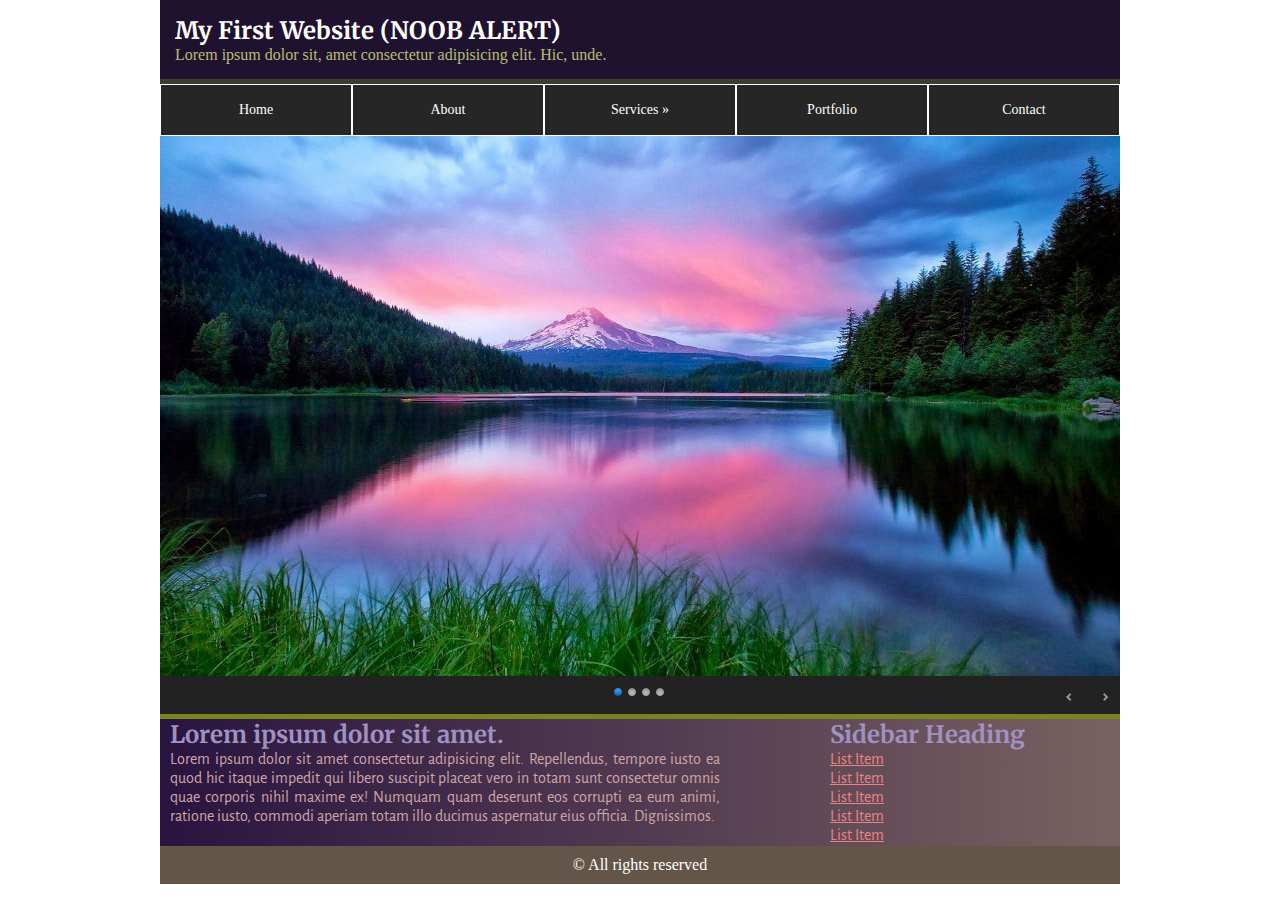
<file: 47. My first website/index.html>
<!DOCTYPE html>
<html lang="en">

<head>
    <meta charset="UTF-8">
    <meta http-equiv="X-UA-Compatible" content="IE=edge">
    <meta name="viewport" content="width=device-width, initial-scale=1.0">
    <title>47. My first website</title>

    <link rel="stylesheet" href="assets/themes/default/default.css" type="text/css" media="screen" />
    <link rel="stylesheet" href="assets/themes/light/light.css" type="text/css" media="screen" />
    <link rel="stylesheet" href="assets/themes/dark/dark.css" type="text/css" media="screen" />
    <link rel="stylesheet" href="assets/themes/bar/bar.css" type="text/css" media="screen" />
    <link rel="stylesheet" href="assets/css/nivo-slider.css" type="text/css" media="screen" />
    <link rel="stylesheet" href="assets/css/Nivo_css/style.css" type="text/css" media="screen" />

    <link rel="stylesheet" href="assets/css/style.css">
</head>

<body>
    <div id="wrapper">
        <header>
            <div id="header">
                <h2>My First Website (NOOB ALERT)</h2>
                <p>Lorem ipsum dolor sit, amet consectetur adipisicing elit. Hic, unde.</p>
            </div>
        </header>


        <nav>
            <div class="nav">
                <ul>
                    <li><a href="#">Home</a></li>
                    <li><a href="#">About</a></li>
                    <li>Services &raquo;
                        <ul>
                            <li><a href="#">Marketing</a></li>
                            <li>Design &raquo;
                                <ul>
                                    <li><a href="#">web</a></li>
                                    <li><a href="#">graphics</a></li>
                                    <li><a href="#">Interior</a></li>
                                </ul>
                            </li>
                            <li><a href="#">Branding</a></li>
                        </ul>
                    </li>
                    <li><a href="#">Portfolio</a></li>
                    <li><a href="#">Contact</a></li>
                </ul>
            </div>
        </nav>

        <section>

            <div class="slider-wrapper theme-dark">
                <div id="slider" class="nivoSlider">
                    <img src="assets/images/nature1.jpg" />
                    <img src="assets/images/nature2.jpg" />
                    <img src="assets/images/nature3.jpg" />
                    <img src="assets/images/nature4.jpg" />
                </div>
            </div>


            <div id="content_wrap">

                <div id="content">
                    <article>
                        <h2>Lorem ipsum dolor sit amet.</h2>
                        <p>Lorem ipsum dolor sit amet consectetur adipisicing elit. Repellendus, tempore iusto
                            ea quod hic
                            itaque impedit qui libero suscipit placeat vero in totam sunt consectetur omnis quae
                            corporis
                            nihil maxime ex! Numquam quam deserunt eos corrupti ea eum animi, ratione iusto,
                            commodi aperiam
                            totam illo ducimus aspernatur eius officia. Dignissimos.
                        </p>
                    </article>
                </div>

                <div id="sidebar">
                    <aside>
                        <h2>Sidebar Heading</h2>
                        <ul>
                            <li><a href="#">List Item</a></li>
                            <li><a href="#">List Item</a></li>
                            <li><a href="#">List Item</a></li>
                            <li><a href="#">List Item</a></li>
                            <li><a href="#">List Item</a></li>
                        </ul>
                    </aside>
                </div>

            </div>

            <footer>
                <div id="footer">
                    <p> &copy; All rights reserved</p>
                </div>
            </footer>

    </div>

    <script type="text/javascript" src="assets\js\jquery-1.9.0.min.js"></script>
    <script type="text/javascript" src="assets\js\jquery.nivo.slider.js"></script>
    <script type="text/javascript">
        $(window).load(function () {
            $('#slider').nivoSlider();
        });
    </script>

</body>

</html>
</file>
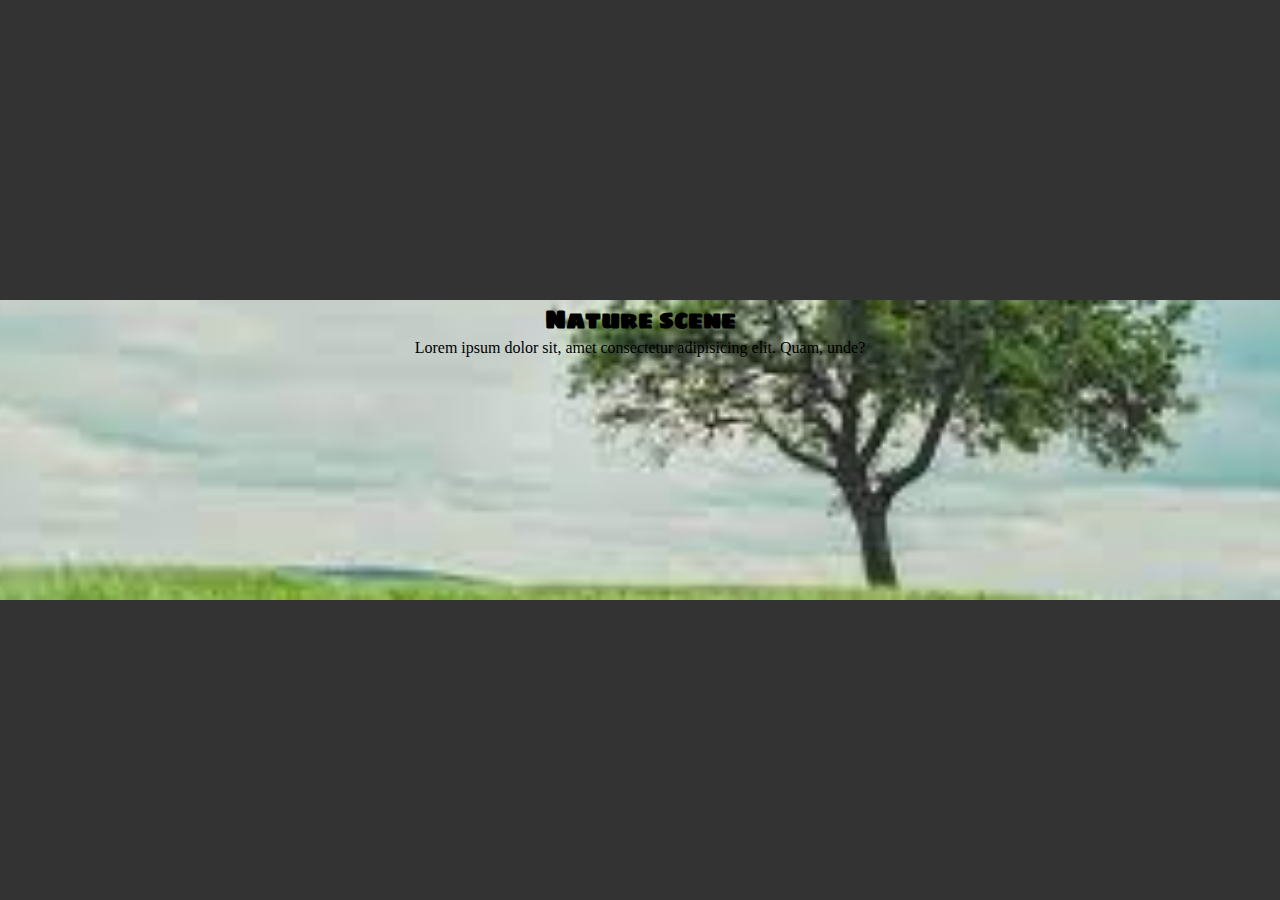
<file: background attachment/index.html>
<!DOCTYPE html>
<html lang="en">

<head>
    <meta charset="UTF-8">
    <meta http-equiv="X-UA-Compatible" content="IE=edge">
    <meta name="viewport" content="width=device-width, initial-scale=1.0">
    <title>Document</title>
    <link rel="stylesheet" href="assets/css/style.css">
</head>

<body>
    <div class="box1"></div>
    <div class="box2">
        <h2>Nature scene</h2>
        <p>Lorem ipsum dolor sit, amet consectetur adipisicing elit. Quam, unde?</p>
    </div>
    <div class="box3"></div>

</body>

</html>
</file>
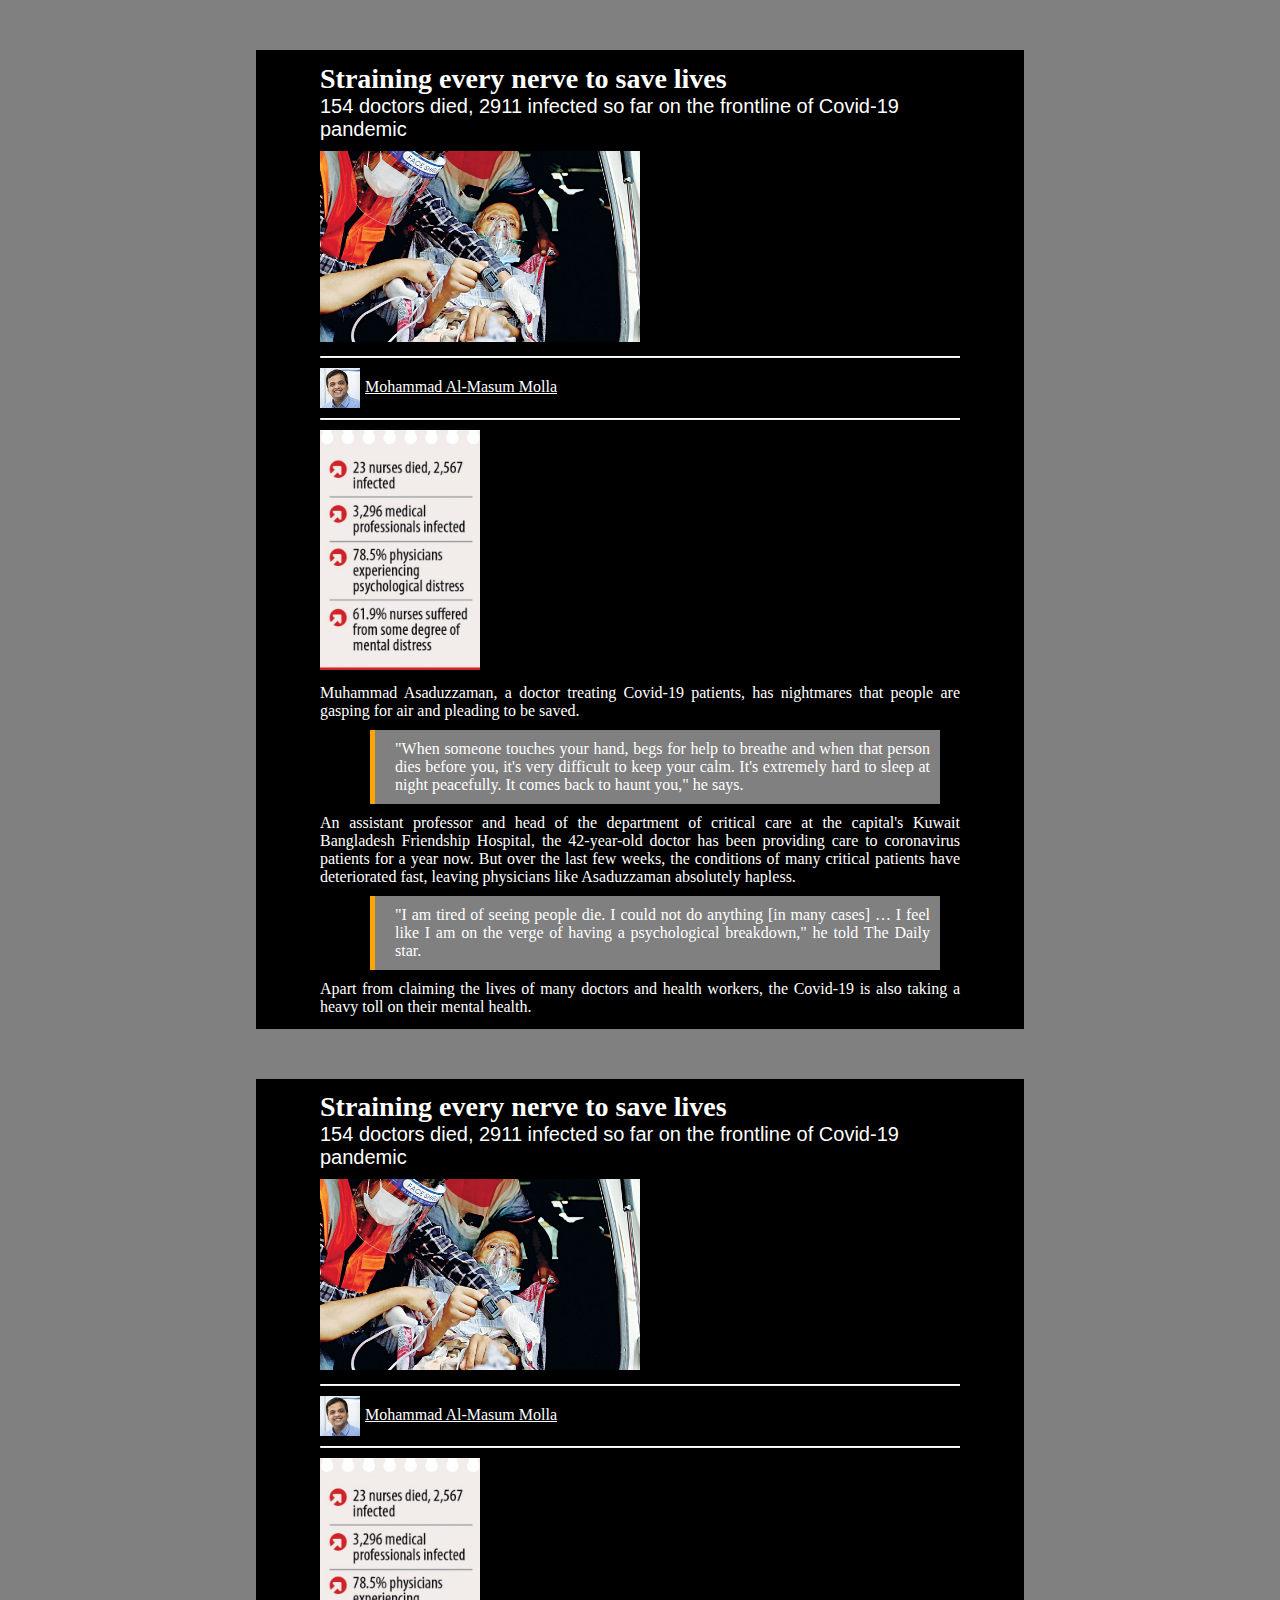
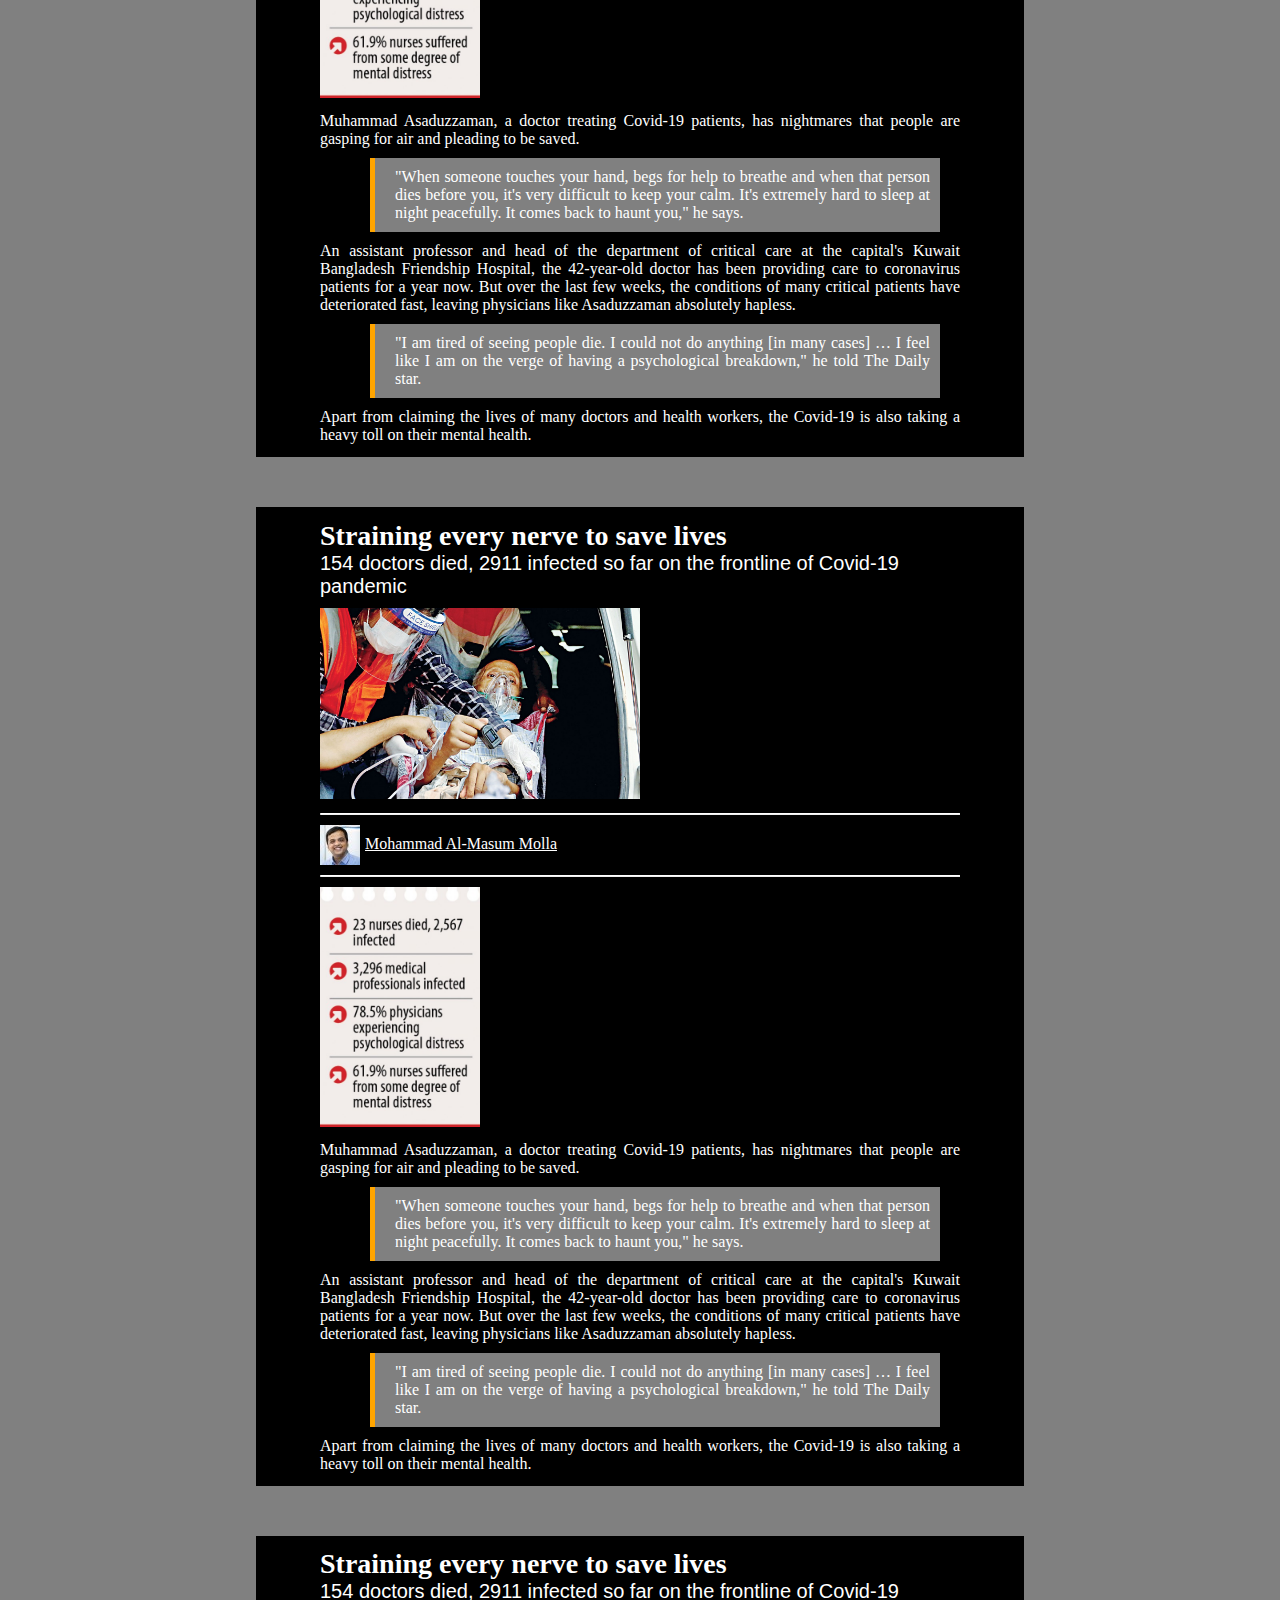
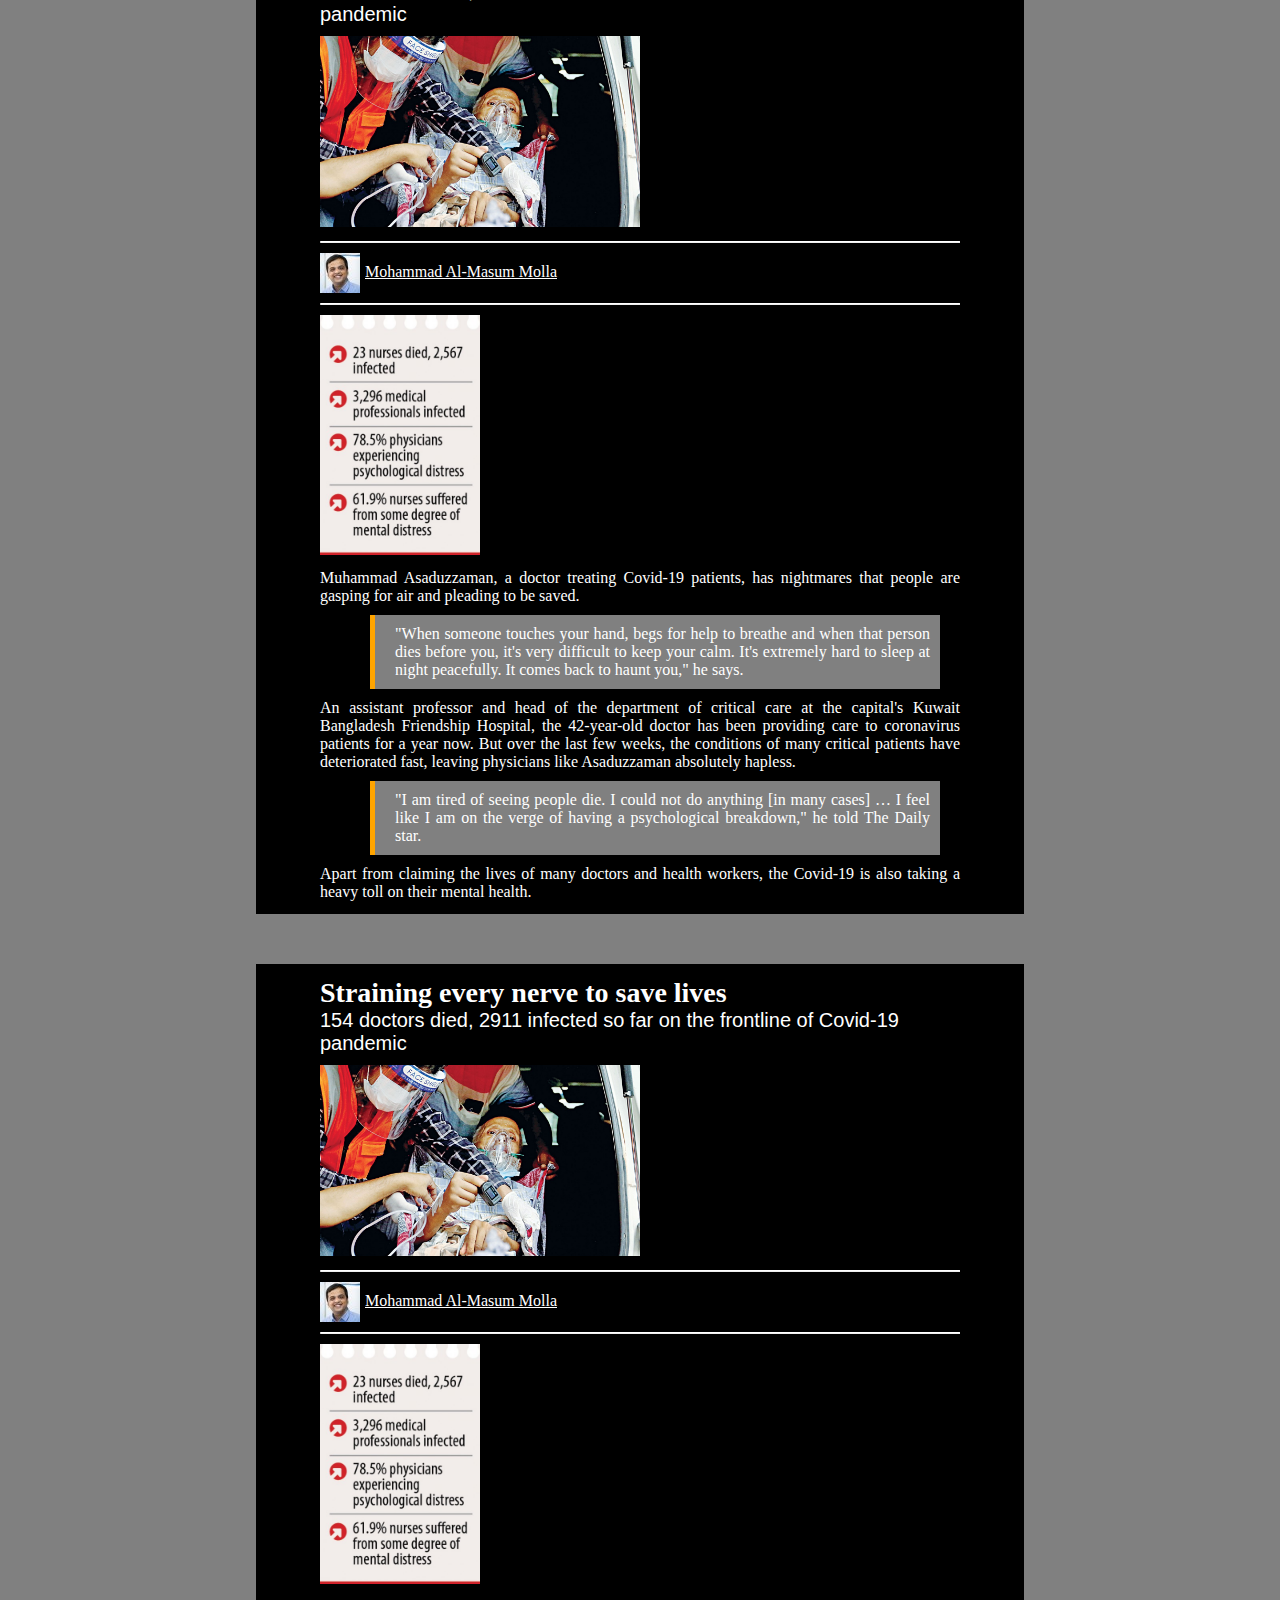
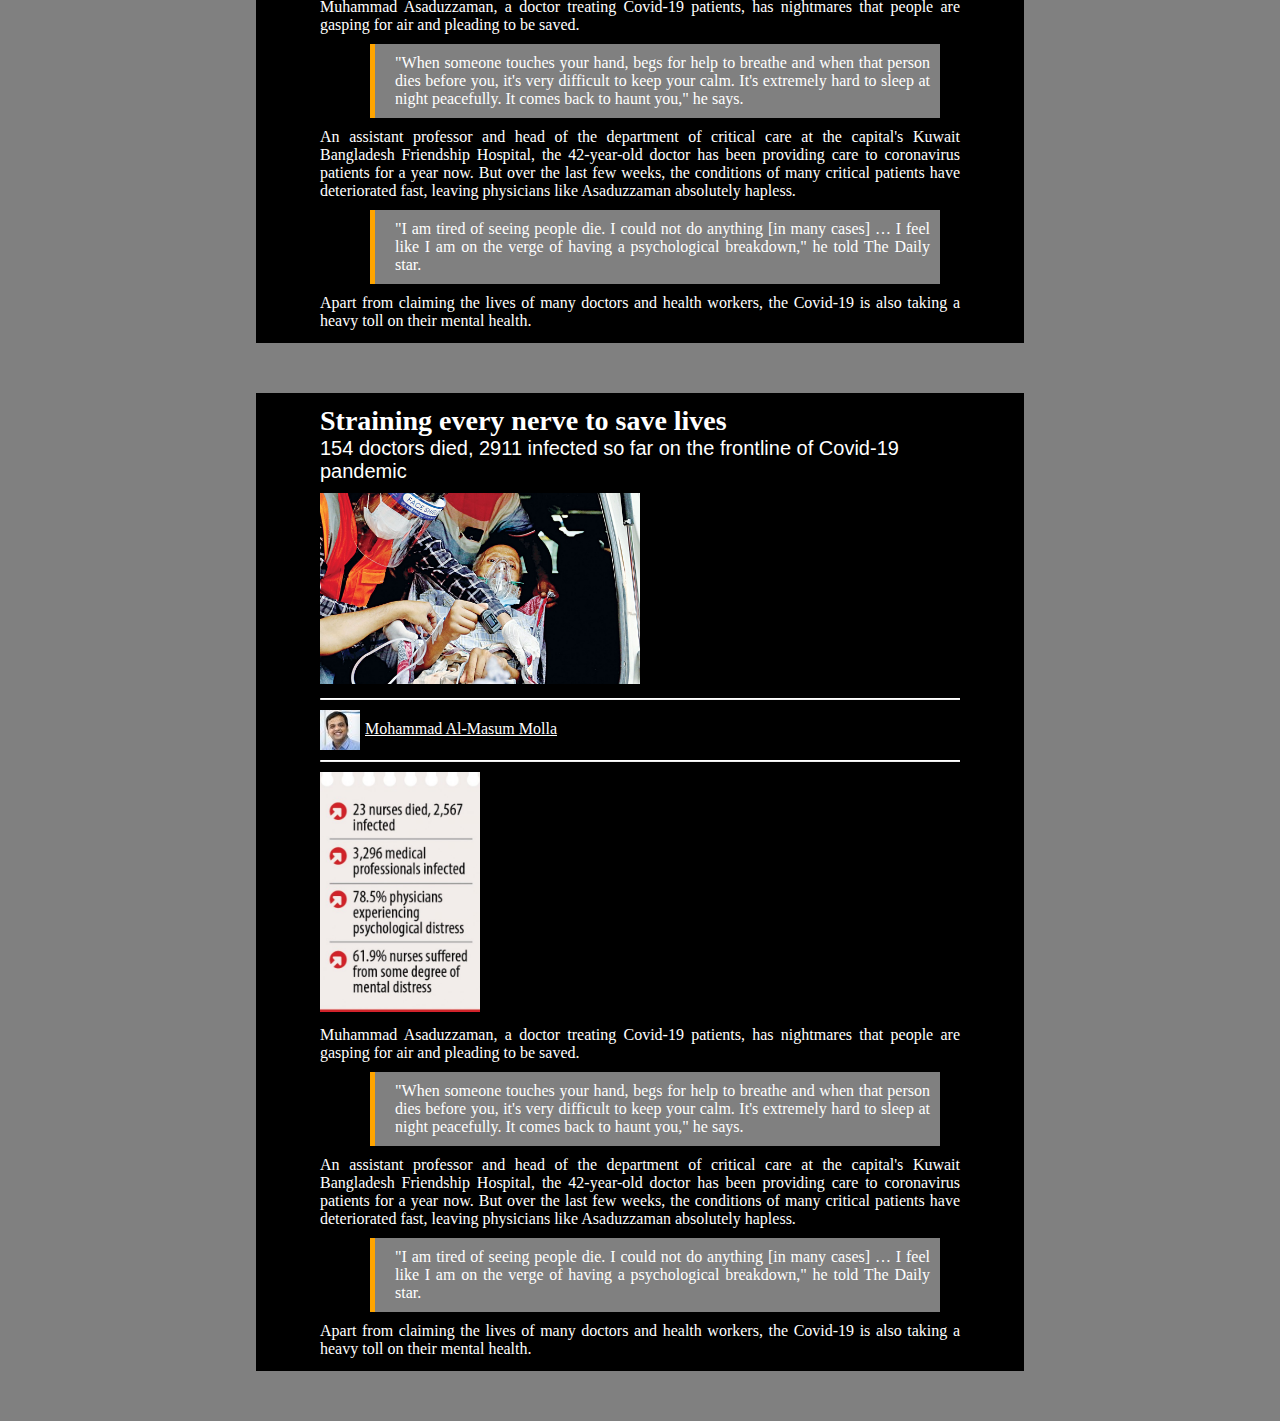
<file: Blogs/index.html>
<!DOCTYPE html>
<html lang="en">

<head>
    <meta charset="UTF-8">
    <meta http-equiv="X-UA-Compatible" content="IE=edge">
    <meta name="viewport" content="width=device-width, initial-scale=1.0">
    <title>Blogs</title>
    <link rel="stylesheet" href="assets/css/style.css">
</head>

<body>

    <div class="blog">
        <h1>Straining every nerve to save lives</h1>
        <h2>154 doctors died, 2911 infected so far on the frontline of Covid-19 pandemic</h2>
        <img src="assets/images/image.jpg" alt="image1">
        <hr>
        <img src="assets/images/reporter.jpg" alt="">
        <p>Mohammad Al-Masum Molla</p>
        <hr>
        <img src="assets/images/chart.jpg" alt="">
        <br>
        <article>
            <p>
                Muhammad Asaduzzaman, a doctor treating Covid-19 patients, has nightmares that people are gasping for
                air
                and
                pleading to be saved.</p>

            <blockquote>

                "When someone touches your hand, begs for help to breathe and when that person dies before you, it's
                very
                difficult to keep your calm. It's extremely hard to sleep at night peacefully. It comes back to
                haunt
                you,"
                he says.


            </blockquote>

            <p>
                An assistant professor and head of the department of critical care at the capital's Kuwait Bangladesh
                Friendship Hospital, the 42-year-old doctor has been providing care to coronavirus patients for a year
                now.
                But over the last few weeks, the conditions of many critical patients have deteriorated fast, leaving
                physicians like Asaduzzaman absolutely hapless.
            </p>
            <blockquote>

                "I am tired of seeing people die. I could not do anything [in many cases] … I feel like I am on the
                verge of
                having a psychological breakdown," he told The Daily star.

            </blockquote>
            <p>
                Apart from claiming the lives of many doctors and health workers, the Covid-19 is also taking a heavy
                toll
                on their mental health.
            </p>
        </article>
    </div>

    <div class="blog">
        <h1>Straining every nerve to save lives</h1>
        <h2>154 doctors died, 2911 infected so far on the frontline of Covid-19 pandemic</h2>
        <img src="assets/images/image.jpg" alt="image1">
        <hr>
        <img src="assets/images/reporter.jpg" alt="">
        <p>Mohammad Al-Masum Molla</p>
        <hr>
        <img src="assets/images/chart.jpg" alt="">
        <br>
        <article>
            <p>
                Muhammad Asaduzzaman, a doctor treating Covid-19 patients, has nightmares that people are gasping for
                air
                and
                pleading to be saved.</p>

            <blockquote>

                "When someone touches your hand, begs for help to breathe and when that person dies before you, it's
                very
                difficult to keep your calm. It's extremely hard to sleep at night peacefully. It comes back to
                haunt
                you,"
                he says.


            </blockquote>

            <p>
                An assistant professor and head of the department of critical care at the capital's Kuwait Bangladesh
                Friendship Hospital, the 42-year-old doctor has been providing care to coronavirus patients for a year
                now.
                But over the last few weeks, the conditions of many critical patients have deteriorated fast, leaving
                physicians like Asaduzzaman absolutely hapless.
            </p>
            <blockquote>

                "I am tired of seeing people die. I could not do anything [in many cases] … I feel like I am on the
                verge of
                having a psychological breakdown," he told The Daily star.

            </blockquote>
            <p>
                Apart from claiming the lives of many doctors and health workers, the Covid-19 is also taking a heavy
                toll
                on their mental health.
            </p>
        </article>
    </div>

    <div class="blog">
        <h1>Straining every nerve to save lives</h1>
        <h2>154 doctors died, 2911 infected so far on the frontline of Covid-19 pandemic</h2>
        <img src="assets/images/image.jpg" alt="image1">
        <hr>
        <img src="assets/images/reporter.jpg" alt="">
        <p>Mohammad Al-Masum Molla</p>
        <hr>
        <img src="assets/images/chart.jpg" alt="">
        <br>
        <article>
            <p>
                Muhammad Asaduzzaman, a doctor treating Covid-19 patients, has nightmares that people are gasping for
                air
                and
                pleading to be saved.</p>

            <blockquote>

                "When someone touches your hand, begs for help to breathe and when that person dies before you, it's
                very
                difficult to keep your calm. It's extremely hard to sleep at night peacefully. It comes back to
                haunt
                you,"
                he says.


            </blockquote>

            <p>
                An assistant professor and head of the department of critical care at the capital's Kuwait Bangladesh
                Friendship Hospital, the 42-year-old doctor has been providing care to coronavirus patients for a year
                now.
                But over the last few weeks, the conditions of many critical patients have deteriorated fast, leaving
                physicians like Asaduzzaman absolutely hapless.
            </p>
            <blockquote>

                "I am tired of seeing people die. I could not do anything [in many cases] … I feel like I am on the
                verge of
                having a psychological breakdown," he told The Daily star.

            </blockquote>
            <p>
                Apart from claiming the lives of many doctors and health workers, the Covid-19 is also taking a heavy
                toll
                on their mental health.
            </p>
        </article>
    </div>

    <div class="blog">
        <h1>Straining every nerve to save lives</h1>
        <h2>154 doctors died, 2911 infected so far on the frontline of Covid-19 pandemic</h2>
        <img src="assets/images/image.jpg" alt="image1">
        <hr>
        <img src="assets/images/reporter.jpg" alt="">
        <p>Mohammad Al-Masum Molla</p>
        <hr>
        <img src="assets/images/chart.jpg" alt="">
        <br>
        <article>
            <p>
                Muhammad Asaduzzaman, a doctor treating Covid-19 patients, has nightmares that people are gasping for
                air
                and
                pleading to be saved.</p>

            <blockquote>

                "When someone touches your hand, begs for help to breathe and when that person dies before you, it's
                very
                difficult to keep your calm. It's extremely hard to sleep at night peacefully. It comes back to
                haunt
                you,"
                he says.


            </blockquote>

            <p>
                An assistant professor and head of the department of critical care at the capital's Kuwait Bangladesh
                Friendship Hospital, the 42-year-old doctor has been providing care to coronavirus patients for a year
                now.
                But over the last few weeks, the conditions of many critical patients have deteriorated fast, leaving
                physicians like Asaduzzaman absolutely hapless.
            </p>
            <blockquote>

                "I am tired of seeing people die. I could not do anything [in many cases] … I feel like I am on the
                verge of
                having a psychological breakdown," he told The Daily star.

            </blockquote>
            <p>
                Apart from claiming the lives of many doctors and health workers, the Covid-19 is also taking a heavy
                toll
                on their mental health.
            </p>
        </article>
    </div>

    <div class="blog">
        <h1>Straining every nerve to save lives</h1>
        <h2>154 doctors died, 2911 infected so far on the frontline of Covid-19 pandemic</h2>
        <img src="assets/images/image.jpg" alt="image1">
        <hr>
        <img src="assets/images/reporter.jpg" alt="">
        <p>Mohammad Al-Masum Molla</p>
        <hr>
        <img src="assets/images/chart.jpg" alt="">
        <br>
        <article>
            <p>
                Muhammad Asaduzzaman, a doctor treating Covid-19 patients, has nightmares that people are gasping for
                air
                and
                pleading to be saved.</p>

            <blockquote>

                "When someone touches your hand, begs for help to breathe and when that person dies before you, it's
                very
                difficult to keep your calm. It's extremely hard to sleep at night peacefully. It comes back to
                haunt
                you,"
                he says.


            </blockquote>

            <p>
                An assistant professor and head of the department of critical care at the capital's Kuwait Bangladesh
                Friendship Hospital, the 42-year-old doctor has been providing care to coronavirus patients for a year
                now.
                But over the last few weeks, the conditions of many critical patients have deteriorated fast, leaving
                physicians like Asaduzzaman absolutely hapless.
            </p>
            <blockquote>

                "I am tired of seeing people die. I could not do anything [in many cases] … I feel like I am on the
                verge of
                having a psychological breakdown," he told The Daily star.

            </blockquote>
            <p>
                Apart from claiming the lives of many doctors and health workers, the Covid-19 is also taking a heavy
                toll
                on their mental health.
            </p>
        </article>
    </div>

    <div class="blog">
        <h1>Straining every nerve to save lives</h1>
        <h2>154 doctors died, 2911 infected so far on the frontline of Covid-19 pandemic</h2>
        <img src="assets/images/image.jpg" alt="image1">
        <hr>
        <img src="assets/images/reporter.jpg" alt="">
        <p>Mohammad Al-Masum Molla</p>
        <hr>
        <img src="assets/images/chart.jpg" alt="">
        <br>
        <article>
            <p>
                Muhammad Asaduzzaman, a doctor treating Covid-19 patients, has nightmares that people are gasping for
                air
                and
                pleading to be saved.</p>

            <blockquote>

                "When someone touches your hand, begs for help to breathe and when that person dies before you, it's
                very
                difficult to keep your calm. It's extremely hard to sleep at night peacefully. It comes back to
                haunt
                you,"
                he says.


            </blockquote>

            <p>
                An assistant professor and head of the department of critical care at the capital's Kuwait Bangladesh
                Friendship Hospital, the 42-year-old doctor has been providing care to coronavirus patients for a year
                now.
                But over the last few weeks, the conditions of many critical patients have deteriorated fast, leaving
                physicians like Asaduzzaman absolutely hapless.
            </p>
            <blockquote>

                "I am tired of seeing people die. I could not do anything [in many cases] … I feel like I am on the
                verge of
                having a psychological breakdown," he told The Daily star.

            </blockquote>
            <p>
                Apart from claiming the lives of many doctors and health workers, the Covid-19 is also taking a heavy
                toll
                on their mental health.
            </p>
        </article>
    </div>





</body>

</html>
</file>
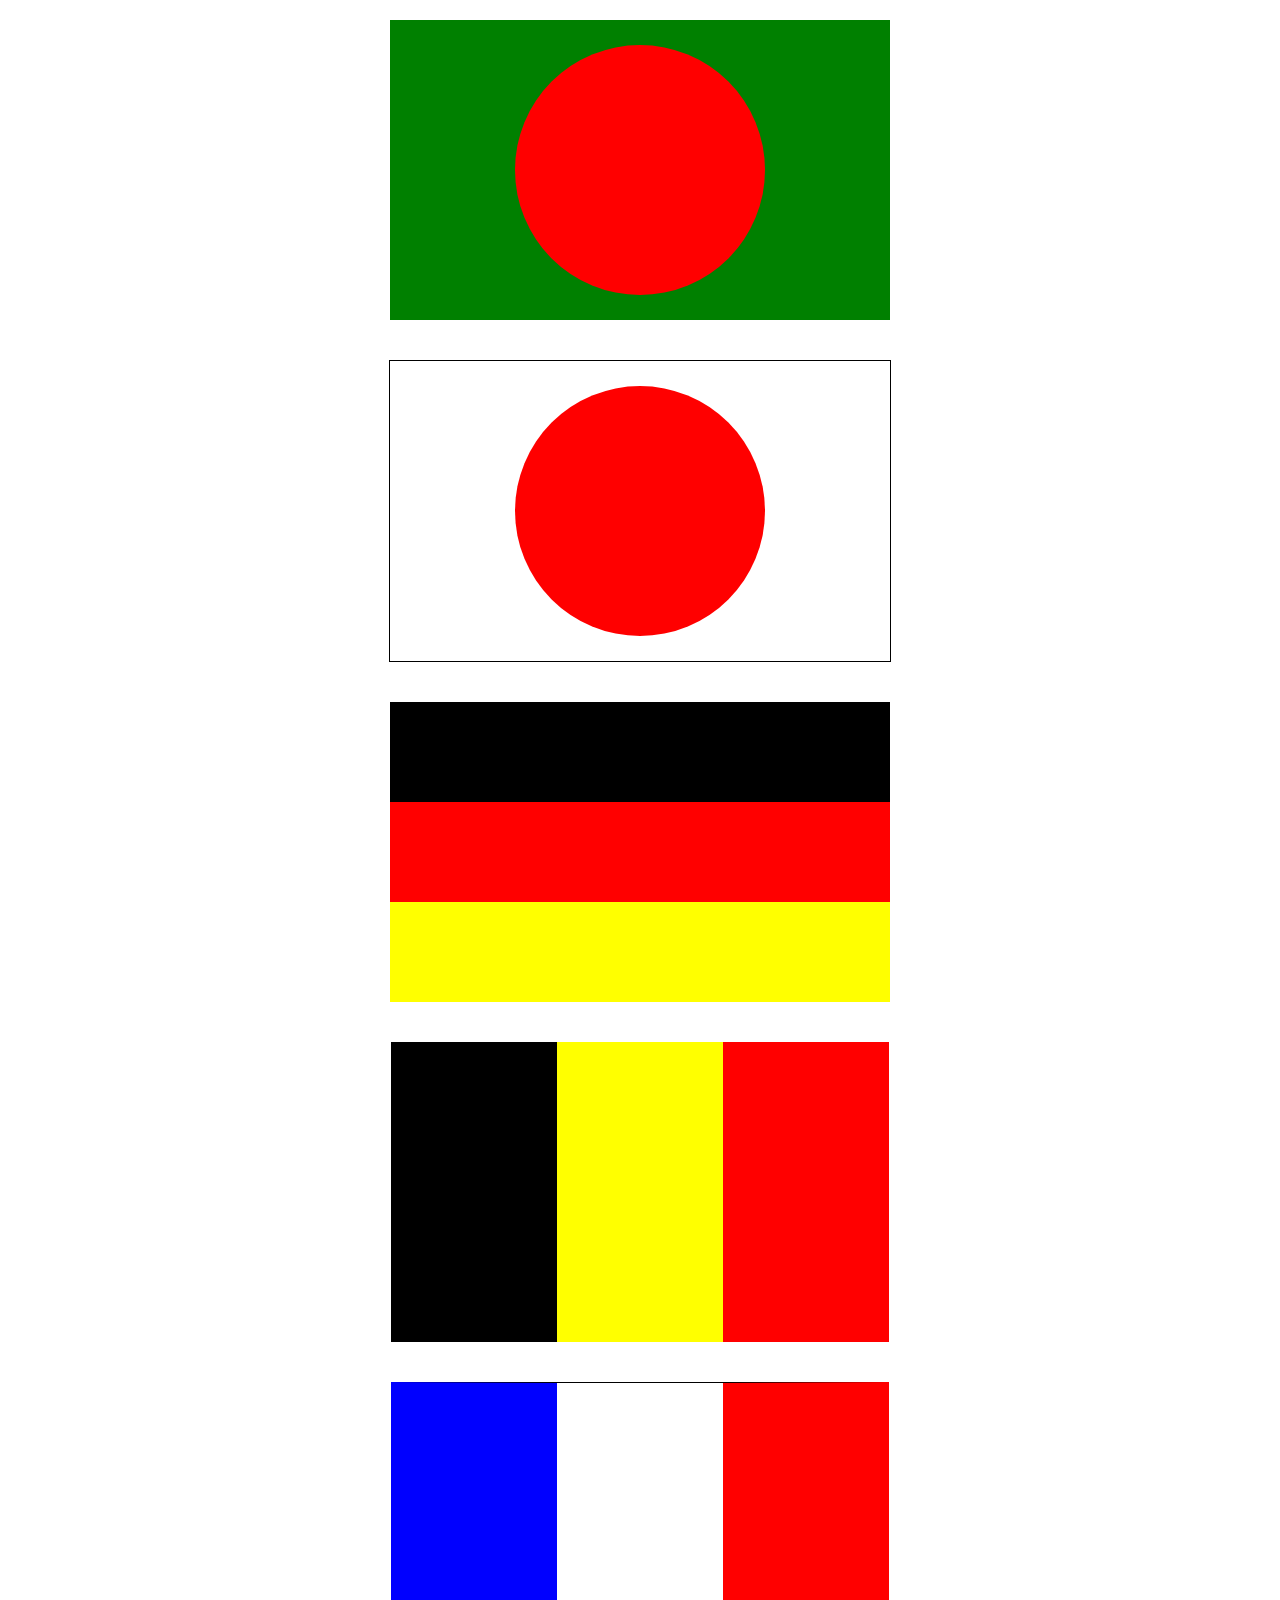
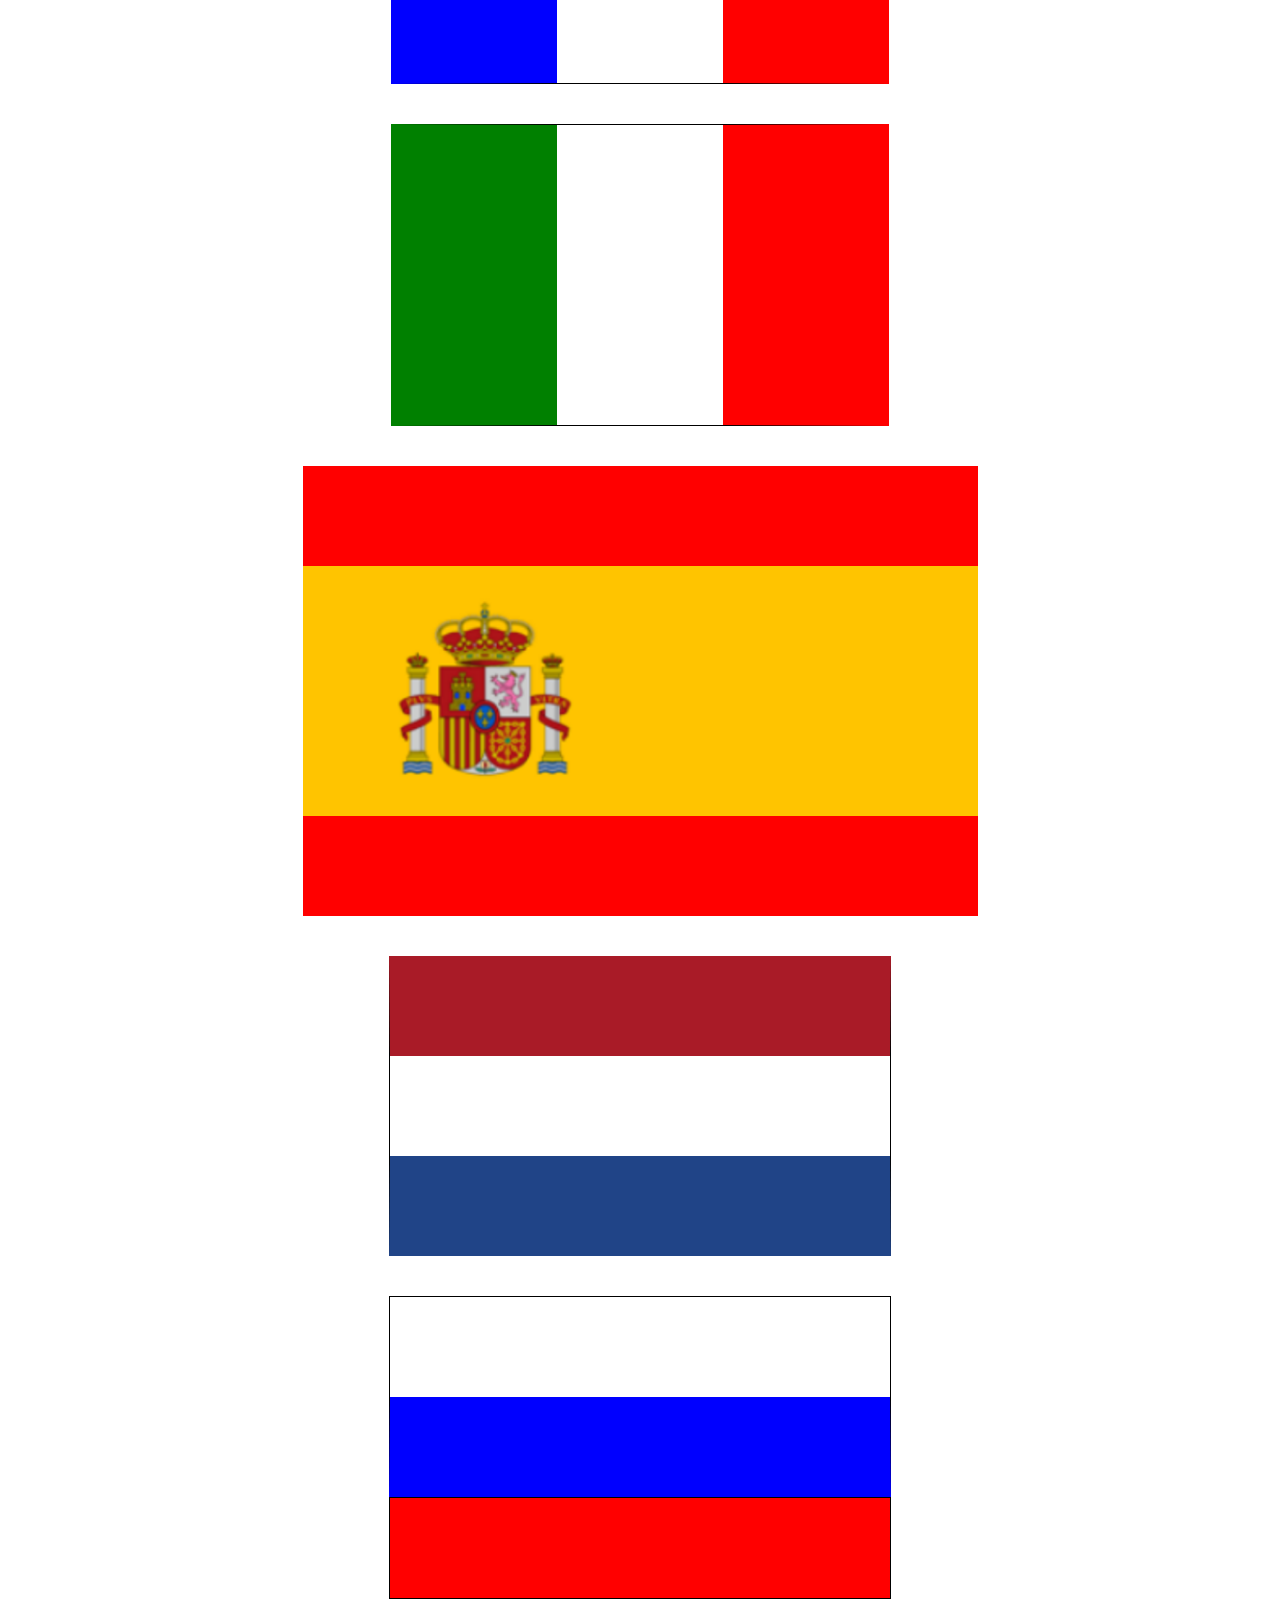
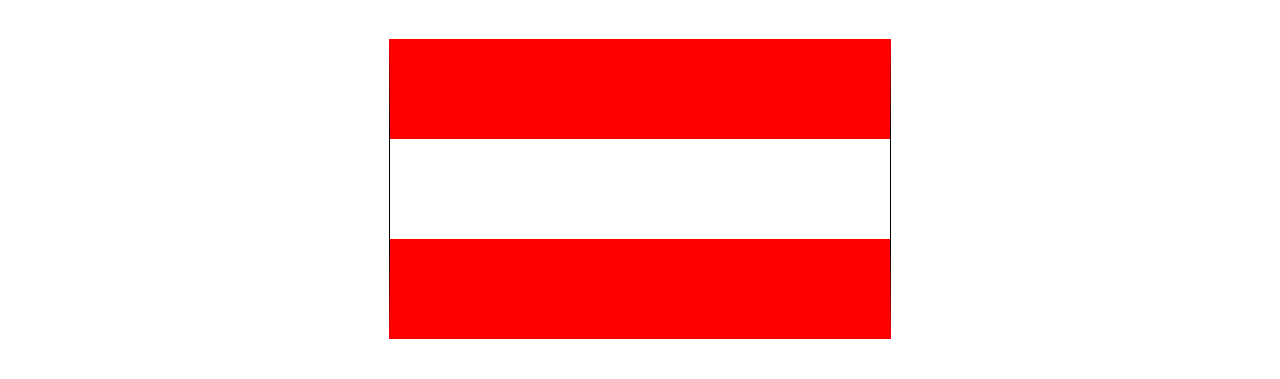
<file: Flags/index.html>
<!DOCTYPE html>
<html lang="en">
<head>
    <meta charset="UTF-8">
    <meta http-equiv="X-UA-Compatible" content="IE=edge">
    <meta name="viewport" content="width=device-width, initial-scale=1.0">
    <title>Flags</title>
    <link rel="stylesheet" href="assets/css/style.css">
</head>
<body>
    
    <!--Flag of Bangladesh-->
    <div class="green">
        <div class="red"></div>
    </div>

    <!--Flag of Japan-->
    <div class="white">
        <div class="red"></div>
    </div>

    <!--Flag of Germany-->
    <div class="germany"></div>

    <!--Flag of Belgium-->
    <div class="belgium"></div>

    <!--flag of France-->
    <div class="france"></div>
    
    <!--flag of Italy-->
    <div class="italy"></div>

    <!--flag of Spain-->
    <div class="spain">
        <img src="assets\images\spain logo.png" alt="">
    </div>
    
    <!--flag of Netherlands-->
    <div class="ned"></div>
    
    <!--flag of Russia-->
    <div class="russia"></div>
    <div class="russia2"></div>
    
    <!--flag of Austria-->
    <div class="austria"></div>
</body>
</html>
</file>
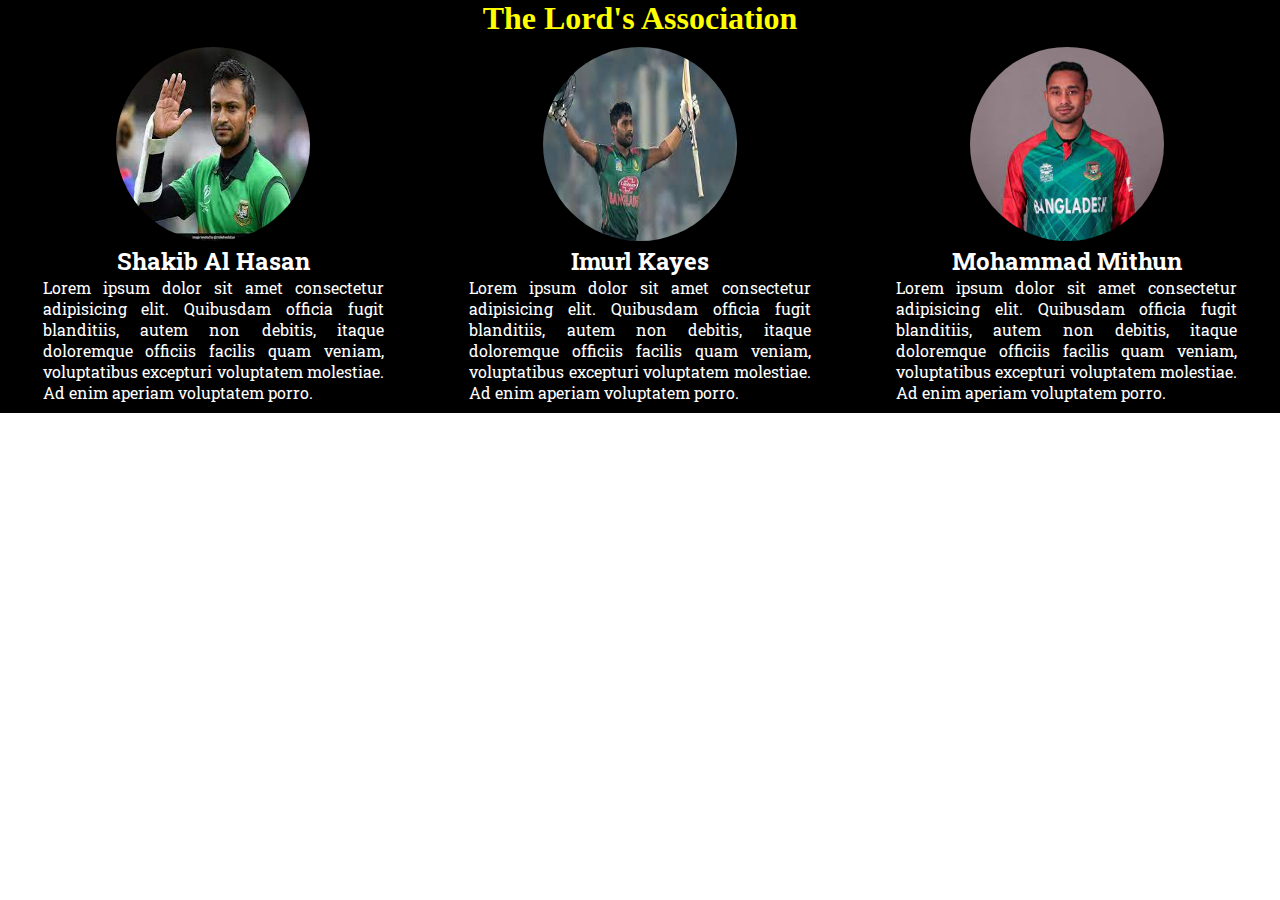
<file: team member section/index.html>
<!DOCTYPE html>
<html lang="en">

<head>
    <meta charset="UTF-8">
    <meta http-equiv="X-UA-Compatible" content="IE=edge">
    <meta name="viewport" content="width=device-width, initial-scale=1.0">
    <link rel="stylesheet" href="assets/css/style.css">
    <title>Team member section</title>
</head>

<body>
    <!-- team start -->
    <div class="header">
        <h1>The Lord's Association</h1>
    </div>
    <div class="team">

        <img src="assets/image/sakib.jpg" alt="">
        <h2>Shakib Al Hasan</h2>
        <p>
            Lorem ipsum dolor sit amet consectetur adipisicing elit. Quibusdam officia fugit blanditiis, autem non
            debitis, itaque doloremque officiis facilis quam veniam, voluptatibus excepturi voluptatem molestiae. Ad
            enim aperiam voluptatem porro.
        </p>
    </div>

    <div class="team">
        <img src="assets/image/imrul.jpg" alt="">
        <h2>Imurl Kayes</h2>
        <p>
            Lorem ipsum dolor sit amet consectetur adipisicing elit. Quibusdam officia fugit blanditiis, autem non
            debitis, itaque doloremque officiis facilis quam veniam, voluptatibus excepturi voluptatem molestiae. Ad
            enim aperiam voluptatem porro.
        </p>
    </div>
    <div class="team">
        <img src="assets/image/mithun.jpg" alt="">
        <h2>Mohammad Mithun</h2>
        <p>
            Lorem ipsum dolor sit amet consectetur adipisicing elit. Quibusdam officia fugit blanditiis, autem non
            debitis, itaque doloremque officiis facilis quam veniam, voluptatibus excepturi voluptatem molestiae. Ad
            enim aperiam voluptatem porro.
        </p>
    </div>


</body>

</html>
</file>
<file: 47. My first website/assets/themes/default/default.css>
/*
Skin Name: Nivo Slider Default Theme
Skin URI: http://nivo.dev7studios.com
Description: The default skin for the Nivo Slider.
Version: 1.3
Author: Gilbert Pellegrom
Author URI: http://dev7studios.com
Supports Thumbs: true
*/

.theme-default .nivoSlider {
	position:relative;
	background:#fff url(loading.gif) no-repeat 50% 50%;
    margin-bottom:10px;
    -webkit-box-shadow: 0px 1px 5px 0px #4a4a4a;
    -moz-box-shadow: 0px 1px 5px 0px #4a4a4a;
    box-shadow: 0px 1px 5px 0px #4a4a4a;
}
.theme-default .nivoSlider img {
	position:absolute;
	top:0px;
	left:0px;
	display:none;
}
.theme-default .nivoSlider a {
	border:0;
	display:block;
}

.theme-default .nivo-controlNav {
	text-align: center;
	padding: 20px 0;
}
.theme-default .nivo-controlNav a {
	display:inline-block;
	width:22px;
	height:22px;
	background:url(bullets.png) no-repeat;
	text-indent:-9999px;
	border:0;
	margin: 0 2px;
}
.theme-default .nivo-controlNav a.active {
	background-position:0 -22px;
}

.theme-default .nivo-directionNav a {
	display:block;
	width:30px;
	height:30px;
	background:url(arrows.png) no-repeat;
	text-indent:-9999px;
	border:0;
	opacity: 0;
	-webkit-transition: all 200ms ease-in-out;
    -moz-transition: all 200ms ease-in-out;
    -o-transition: all 200ms ease-in-out;
    transition: all 200ms ease-in-out;
}
.theme-default:hover .nivo-directionNav a { opacity: 1; }
.theme-default a.nivo-nextNav {
	background-position:-30px 0;
	right:15px;
}
.theme-default a.nivo-prevNav {
	left:15px;
}

.theme-default .nivo-caption {
    font-family: Helvetica, Arial, sans-serif;
}
.theme-default .nivo-caption a {
    color:#fff;
    border-bottom:1px dotted #fff;
}
.theme-default .nivo-caption a:hover {
    color:#fff;
}

.theme-default .nivo-controlNav.nivo-thumbs-enabled {
	width: 100%;
}
.theme-default .nivo-controlNav.nivo-thumbs-enabled a {
	width: auto;
	height: auto;
	background: none;
	margin-bottom: 5px;
}
.theme-default .nivo-controlNav.nivo-thumbs-enabled img {
	display: block;
	width: 120px;
	height: auto;
}
</file>
<file: 47. My first website/assets/themes/light/light.css>
/*
Skin Name: Nivo Slider Light Theme
Skin URI: http://nivo.dev7studios.com
Description: A light skin for the Nivo Slider.
Version: 1.0
Author: Gilbert Pellegrom
Author URI: http://dev7studios.com
Supports Thumbs: true
*/

.theme-light.slider-wrapper {
    background: #fff;
    padding: 10px;
}
.theme-light .nivoSlider {
	position:relative;
	background:#fff url(loading.gif) no-repeat 50% 50%;
    margin-bottom:10px;
    overflow: visible;
}
.theme-light .nivoSlider img {
	position:absolute;
	top:0px;
	left:0px;
	display:none;
}
.theme-light .nivoSlider a {
	border:0;
	display:block;
}

.theme-light .nivo-controlNav {
	text-align: left;
	padding: 0;
	position: relative;
	z-index: 10;
}
.theme-light .nivo-controlNav a {
	display:inline-block;
	width:10px;
	height:10px;
	background:url(bullets.png) no-repeat;
	text-indent:-9999px;
	border:0;
	margin: 0 2px;
}
.theme-light .nivo-controlNav a.active {
	background-position:0 100%;
}

.theme-light .nivo-directionNav a {
	display:block;
	width:30px;
	height:30px;
	background: url(arrows.png) no-repeat;
	text-indent:-9999px;
	border:0;
	top: auto;
	bottom: -36px;
	z-index: 11;
}
.theme-light .nivo-directionNav a:hover {
    background-color: #eee;
    -webkit-border-radius: 2px;
    -moz-border-radius: 2px;
    border-radius: 2px;
}
.theme-light a.nivo-nextNav {
	background-position:160% 50%;
	right:0px;
}
.theme-light a.nivo-prevNav {
    background-position:-60% 50%;
    left: auto;
	right: 35px;
}

.theme-light .nivo-caption {
    font-family: Helvetica, Arial, sans-serif;
}
.theme-light .nivo-caption a {
    color:#fff;
    border-bottom:1px dotted #fff;
}
.theme-light .nivo-caption a:hover {
    color:#fff;
}

.theme-light .nivo-controlNav.nivo-thumbs-enabled {
	width: 80%;
}
.theme-light .nivo-controlNav.nivo-thumbs-enabled a {
	width: auto;
	height: auto;
	background: none;
	margin-bottom: 5px;
}
.theme-light .nivo-controlNav.nivo-thumbs-enabled img {
	display: block;
	width: 120px;
	height: auto;
}
</file>
<file: 47. My first website/assets/themes/dark/dark.css>
/*
Skin Name: Nivo Slider Dark Theme
Skin URI: http://nivo.dev7studios.com
Description: A dark skin for the Nivo Slider.
Version: 1.0
Author: Gilbert Pellegrom
Author URI: http://dev7studios.com
Supports Thumbs: true
*/

.theme-dark.slider-wrapper {
    background: #222;
    padding: 10px;
}
.theme-dark .nivoSlider {
	position:relative;
	background:#fff url(loading.gif) no-repeat 50% 50%;
    margin-bottom:10px;
    overflow: visible;
}
.theme-dark .nivoSlider img {
	position:absolute;
	top:0px;
	left:0px;
	display:none;
}
.theme-dark .nivoSlider a {
	border:0;
	display:block;
}

.theme-dark .nivo-controlNav {
	text-align: left;
	padding: 0;
	position: relative;
	z-index: 10;
}
.theme-dark .nivo-controlNav a {
	display:inline-block;
	width:10px;
	height:10px;
	background:url(bullets.png) no-repeat 0 2px;
	text-indent:-9999px;
	border:0;
	margin: 0 2px;
}
.theme-dark .nivo-controlNav a.active {
	background-position:0 100%;
}

.theme-dark .nivo-directionNav a {
	display:block;
	width:30px;
	height:30px;
	background: url(arrows.png) no-repeat;
	text-indent:-9999px;
	border:0;
	top: auto;
	bottom: -36px;
	z-index: 11;
}
.theme-dark .nivo-directionNav a:hover {
    background-color: #333;
    -webkit-border-radius: 2px;
    -moz-border-radius: 2px;
    border-radius: 2px;
}
.theme-dark a.nivo-nextNav {
	background-position:-16px 50%;
	right:0px;
}
.theme-dark a.nivo-prevNav {
    background-position:11px 50%;
    left: auto;
	right: 35px;
}

.theme-dark .nivo-caption {
    font-family: Helvetica, Arial, sans-serif;
}
.theme-dark .nivo-caption a {
    color:#fff;
    border-bottom:1px dotted #fff;
}
.theme-dark .nivo-caption a:hover {
    color:#fff;
}

.theme-dark .nivo-controlNav.nivo-thumbs-enabled {
	width: 80%;
}
.theme-dark .nivo-controlNav.nivo-thumbs-enabled a {
	width: auto;
	height: auto;
	background: none;
	margin-bottom: 5px;
}
.theme-dark .nivo-controlNav.nivo-thumbs-enabled img {
	display: block;
	width: 120px;
	height: auto;
}
</file>
<file: 47. My first website/assets/themes/bar/bar.css>
/*
Skin Name: Nivo Slider Bar Theme
Skin URI: http://nivo.dev7studios.com
Description: The bottom bar skin for the Nivo Slider.
Version: 1.0
Author: Gilbert Pellegrom
Author URI: http://dev7studios.com
Supports Thumbs: false
*/

.theme-bar.slider-wrapper {
    position: relative;
    border: 1px solid #333;
    overflow: hidden;
}
.theme-bar .nivoSlider {
	position:relative;
	background:#fff url(loading.gif) no-repeat 50% 50%;
}
.theme-bar .nivoSlider img {
	position:absolute;
	top:0px;
	left:0px;
	display:none;
}
.theme-bar .nivoSlider a {
	border:0;
	display:block;
}

.theme-bar .nivo-controlNav {
    position: absolute;
    left: 0;
    bottom: -41px;
    z-index: 10;
    width: 100%;
    height: 30px;
	text-align: center;
	padding: 5px 0;
	border-top: 1px solid #333;
	background: #333;
    background: -moz-linear-gradient(top,  #565656 0%, #333333 100%); /* FF3.6+ */
    background: -webkit-gradient(linear, left top, left bottom, color-stop(0%,#565656), color-stop(100%,#333333)); /* Chrome,Safari4+ */
    background: -webkit-linear-gradient(top,  #565656 0%,#333333 100%); /* Chrome10+,Safari5.1+ */
    background: -o-linear-gradient(top,  #565656 0%,#333333 100%); /* Opera 11.10+ */
    background: -ms-linear-gradient(top,  #565656 0%,#333333 100%); /* IE10+ */
    background: linear-gradient(to bottom,  #565656 0%,#333333 100%); /* W3C */
    filter: progid:DXImageTransform.Microsoft.gradient( startColorstr='#565656', endColorstr='#333333',GradientType=0 ); /* IE6-9 */
    opacity: 0.5;
    -webkit-transition: all 200ms ease-in-out;
    -moz-transition: all 200ms ease-in-out;
    -o-transition: all 200ms ease-in-out;
    transition: all 200ms ease-in-out;
}
.theme-bar:hover .nivo-controlNav {
    bottom: 0;
    opacity: 1;
}
.theme-bar .nivo-controlNav a {
	display:inline-block;
	width:22px;
	height:22px;
	background:url(bullets.png) no-repeat;
	text-indent:-9999px;
	border:0;
	margin: 5px 2px 0 2px;
}
.theme-bar .nivo-controlNav a.active {
	background-position:0 -22px;
}

.theme-bar .nivo-directionNav a {
	display:block;
	border:0;
	color: #fff;
	text-transform: uppercase;
	top: auto;
	bottom: 10px;
	z-index: 11;
	font-family: "Helvetica Neue", Helvetica, Arial, sans-serif;
	font-size: 13px;
	line-height: 20px;
	opacity: 0.5;
    -webkit-transition: all 200ms ease-in-out;
    -moz-transition: all 200ms ease-in-out;
    -o-transition: all 200ms ease-in-out;
    transition: all 200ms ease-in-out;
}
.theme-bar a.nivo-nextNav { right: -50px; }
.theme-bar a.nivo-prevNav { left: -50px; }
.theme-bar:hover a.nivo-nextNav { 
    right: 15px; 
    opacity: 1;
}
.theme-bar:hover a.nivo-prevNav { 
    left: 15px; 
    opacity: 1;
}
.theme-bar .nivo-directionNav a:hover { color: #ddd; }

.theme-bar .nivo-caption {
    font-family: Helvetica, Arial, sans-serif;
    -webkit-transition: all 200ms ease-in-out;
    -moz-transition: all 200ms ease-in-out;
    -o-transition: all 200ms ease-in-out;
    transition: all 200ms ease-in-out;
}
.theme-bar:hover .nivo-caption {
    bottom: 41px;
}
.theme-bar .nivo-caption a {
    color:#fff;
    border-bottom:1px dotted #fff;
}
.theme-bar .nivo-caption a:hover {
    color:#fff;
}

.theme-bar .nivo-controlNav.nivo-thumbs-enabled {
	width: 100%;
}
.theme-bar .nivo-controlNav.nivo-thumbs-enabled a {
	width: auto;
	height: auto;
	background: none;
	margin-bottom: 5px;
}
.theme-bar .nivo-controlNav.nivo-thumbs-enabled img {
	display: block;
	width: 120px;
	height: auto;
}
</file>
<file: 47. My first website/assets/css/Nivo_css/style.css>
.nivoSlider{
    width: 960px;
    margin: 0 auto;
}
.theme-dark.slider-wrapper {
    background: none;
}
.theme-dark .nivo-controlNav{
    text-align: center;
}
.nivo-caption{
    bottom: 60px;
    width: 39%;
}
</file>
<file: 47. My first website/assets/css/style.css>
@import url('https://fonts.googleapis.com/css2?family=Alegreya+Sans:ital@1&family=Merriweather&display=swap');
*{
    margin:0;
    padding: 0;
}

body{
    margin-top: -20px;
}

#wrapper{
    width: 960px;
    margin: 20px auto;
}

#header{
    background-color: #1f122e;
    padding: 15px;
    border-bottom: 5px solid #3d3e31;
}
#header h2{
    color: white;
    font-family: 'Merriweather', serif;
}
#header p{
    color: #b5be75;
}


.nav{
    width: 960px;
    margin: 0 auto;
    
    
}

.nav ul{
    list-style: none;
    
}

.nav ul li{
    background: #262626;
    width: 190px;
    border: 1px solid #fff;
    height: 50px;
    line-height: 50px;
    text-align: center;
    float: left;
    text-decoration: none;
    color:#fff;
    font-size: 14px;
    font-family: big john;
    position: relative;
    z-index: 9999;

}


.nav ul li a{
    text-decoration: none;
    color:#fff;
    font-size: 14px;
    font-family: big john;

}


.nav ul li:hover{
    background: crimson;
}

.nav ul ul{
    display: none;
    
}

.nav ul li:hover > ul{
    display: block;
    overflow: visible;
    
}

.nav ul ul ul{
    margin-left: 190px;
    top: 0;
    position: absolute;
}



#content_wrap{
    border-top: 5px solid #788420;
    
    padding-bottom: 1px;
   
    background: linear-gradient(90deg, rgb(41 20 64) 0%, rgb(122 97 97) 100%);
    
    }
        
        

#content{
    margin-left: 10px;
    width: 640px;
    margin-right: 20px ;
    float: left;
}

#content h2{
    font-family: 'Merriweather', serif;
    color: #9f91c0;
}
#content p{
    width: 550px;
    text-align: justify;
    font-family: 'Alegreya Sans', sans-serif;
    color:#cea5a5;
}

#sidebar{
    
    overflow: hidden;
}
#sidebar ul{
    list-style-type: none;
}
#sidebar h2{
    font-family: 'Merriweather', serif;
    color: #9f91c0;
}
#sidebar ul li a{
    text-decoration: underline;
    color:#eb8383;
    font-family: 'Alegreya Sans', sans-serif;
}
#footer{
    clear: both;
    background-color: #635548 ;
    padding: 10px;
    text-align: center;
    margin-bottom: -20px;
}
#footer p{
    color: white;
}

.theme-dark .nivoSlider{
    margin-bottom: 10px;
    margin-left: -10px;
    margin-top: 42px;
}

.theme-dark.slider-wrapper{
    background: #222;
}
</file>
<file: background attachment/assets/css/style.css>
@import url('https://fonts.googleapis.com/css2?family=Sigmar+One&display=swap');
*{
  margin: 0px;
}
.box1, .box3{
    width: 100%;
    height: 300px;
    background-color:#333333;
}
.box2{
    height: 300px;
    width: 100%;
    background-image: url(../image/image.jpg);
    background-repeat: no-repeat;
    background-size: cover;
    background-position: center center;
    overflow: hidden;
    background-attachment: fixed;

}
.box2 h2{
    text-align: center;
    font-family: 'Sigmar One', cursive;
}
.box2 p{
    text-align: center;
    
}
</file>
<file: Blogs/assets/css/style.css>
*{
    margin: 0 auto;
}
body{
    background-color: gray;
}
.blog{
    width: 50%;
    margin: 50px auto 50px;
    background-color: black;
    padding: 1% 5%;
}

.blog h1, h2,p,hr{
    color: white;
}

.blog h1{
    font-family: sigmar one;
    font-size: 28px;
}
.blog h2{
    font-family: arial;
    font-weight: lighter;
    margin-bottom: 10px;
    font-size: 20px;
}

.blog img:nth-child(3){
    width: 50%;
}
.blog hr{
    border-top: 1px solid white;
    margin: 10px 0px;
    clear: both;
}
.blog img:nth-child(5){
    float: left;
    margin-bottom: 10px;
}

.blog p:nth-child(6){
    text-decoration: underline;
    padding-left: 45px;
    margin-top: 20px;
    font-family: candara;
}

.blog img:nth-child(8){
    width: 25%;

    margin-bottom: 10px;
}

.blog article p{
    font-family: candara;
    text-align: justify;
    
}

.blog article blockquote{
    color:white;
}

.blog article blockquote{
    margin: 10px 50px;
    margin-right: 20px;
    text-align: justify;
    background-color: gray;
    padding: 10px;
    padding-left: 20px;
    border-left:  5px solid orange;
    
}
</file>
<file: Flags/assets/css/style.css>
*{
    margin: 0px;
}

.green{
    width: 500px;
    height: 300px;
    background-color: green;
    margin: 20px auto 40px;
    overflow:hidden;
}
.red{
    width: 250px;
    height: 250px;
    background-color: red;
    border-radius: 50%;
    margin: 25px auto;
}

.white{
    width: 500px;
    height: 300px;
    background-color: white;
    margin: 20px auto 40px;
    overflow:hidden;
    border: 1px solid black;
}

.germany{
    width: 500px;
    height: 100px;
    background-color: red;
    margin: 20px auto 40px;
    border-top: 100px solid black;
    border-bottom: 100px solid yellow;

}

.belgium{
    margin: 20px auto 40px;
    width:166.67px;
    height: 300px;
    background-color: yellow;
    border-right: 166.67px solid red ;
    border-left: 166.67px solid black ;

}

.france{
    margin: 20px auto 40px;
    width:166.67px;
    height: 300px;
    background-color: white;
    border: 1px solid black;
    border-right: 166.67px solid red ;
    border-left: 166.67px solid blue ;
    
}

.italy{
    margin: 20px auto 40px;
    width:166.67px;
    height: 300px;
    background-color: white;
    border: 1px solid black;
    border-right: 166.67px solid red ;
    border-left: 166.67px solid green ;
    
}

.spain{
    margin: 20px auto 40px;
    width: 675px;
    height: 250px;
    background-color: #FFC400;
    overflow: hidden;
    border-top: 100px solid red;
    border-bottom: 100px solid red;
}

.spain img{
    height: 183px;
    margin: 30px 85px;

}

.ned{
    width: 500px;
    height: 100px;
    background-color: white;
    margin: 20px auto 40px;
    border: 1px solid black;
    border-top: 100px solid #A91B27;
    border-bottom: 100px solid #204487;
    
   
}

.russia{
    margin: 20px auto 0px;
    width: 500px;
    height: 100px;
    background-color: white;
    
    border: 1px solid black;
    
    border-bottom: 100px solid blue;
    
}
.russia2{
    margin: 0px auto 40px;
    width: 500px;
    height: 100px;
    background-color: red;
    border: 1px solid black;
}

.austria{
    width: 500px;
    height: 100px;
    background-color: white;
    margin: 20px auto 40px;
    border: 1px solid black;
    border-top: 100px solid red;
    border-bottom: 100px solid red;
}
</file>
<file: team member section/assets/css/style.css>
@import url('https://fonts.googleapis.com/css2?family=Alegreya+Sans:wght@300&family=Roboto+Slab:wght@500&display=swap');

*{
    margin: 0px;
}
.header{
    text-align: center;
    background-color:black ;
    color:yellow;
}
.team{
    background-color: black;
    text-align: center;
    color:white;
    width: 33.33%;
    float: left;
    padding-bottom: 10px;
}
.team h1{
    clear: both;
}
.team img{
    margin-top: 10px;
    width:194px;
    height: 194px;
    border-radius: 50%;
}
.team h2{
    font-family: 'Roboto Slab', serif;
}
.team p{
    font-family: 'Roboto Slab', serif;
    width: 80%;
    margin: 0 auto;
    text-align: justify;
}
</file>
